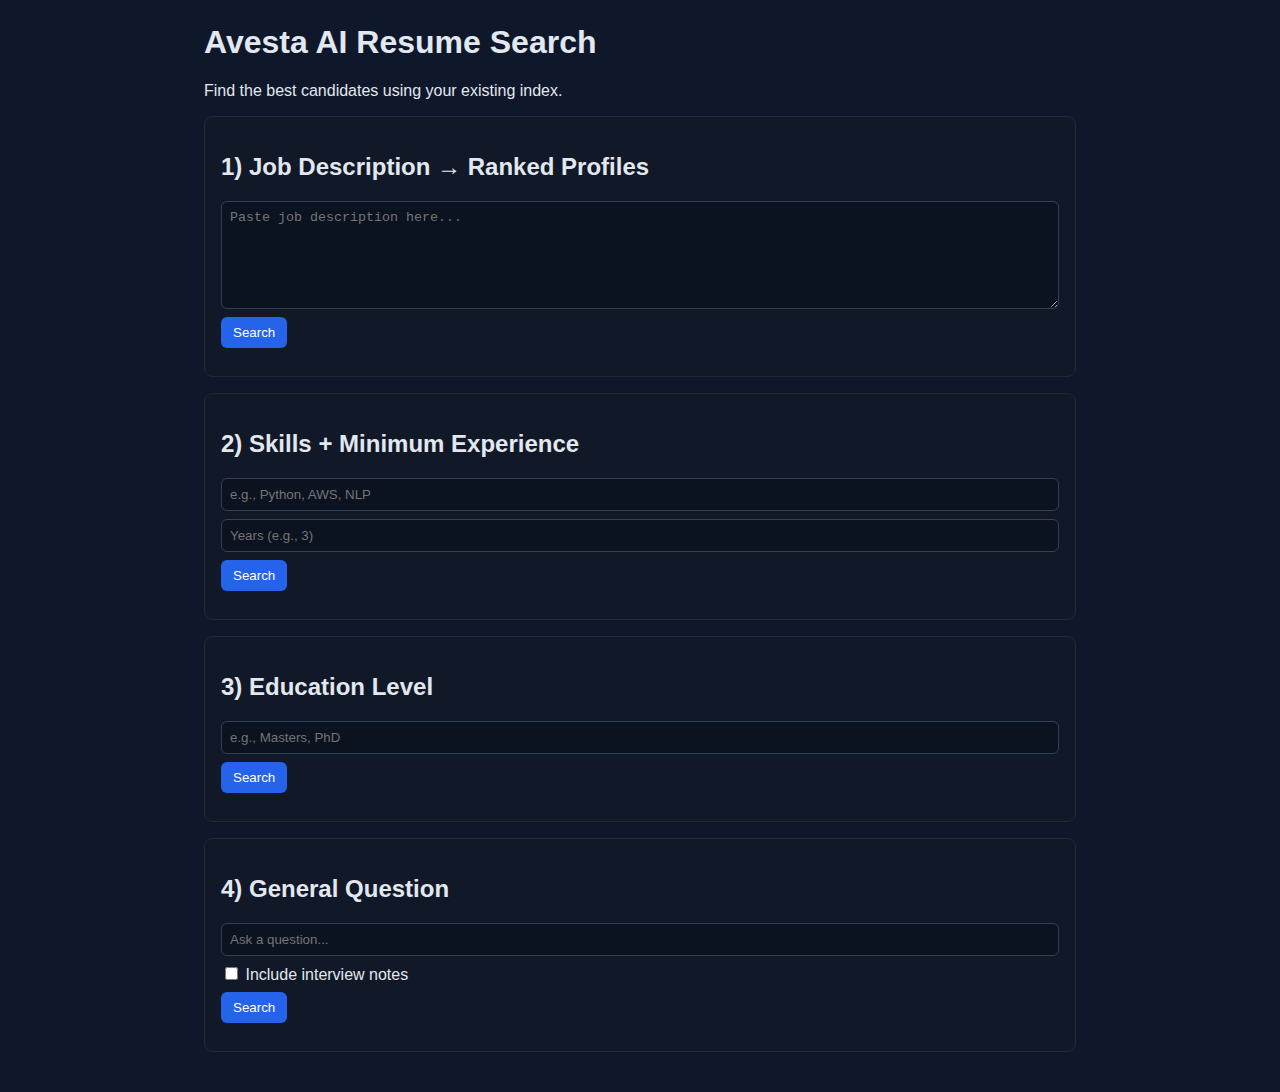
<file: templates/index.html>
<!DOCTYPE html>
<html lang="en">
<head>
    <meta charset="UTF-8" />
    <meta name="viewport" content="width=device-width, initial-scale=1.0" />
    <title>Avesta AI Resume Search</title>
    <link rel="stylesheet" href="/static/styles.css" />
</head>
<body>
    <div class="container">
        <h1>Avesta AI Resume Search</h1>
        <p>Find the best candidates using your existing index.</p>

        <section class="card">
            <h2>1) Job Description → Ranked Profiles</h2>
            <form id="form-jd">
                <textarea name="jd" rows="6" placeholder="Paste job description here..."></textarea>
                <button type="submit">Search</button>
            </form>
            <div id="jd-results" class="results"></div>
        </section>

        <section class="card">
            <h2>2) Skills + Minimum Experience</h2>
            <form id="form-skills">
                <input name="skills" type="text" placeholder="e.g., Python, AWS, NLP" />
                <input name="years" type="number" min="0" placeholder="Years (e.g., 3)" />
                <button type="submit">Search</button>
            </form>
            <div id="skills-results" class="results"></div>
        </section>

        <section class="card">
            <h2>3) Education Level</h2>
            <form id="form-edu">
                <input name="levels" type="text" placeholder="e.g., Masters, PhD" />
                <button type="submit">Search</button>
            </form>
            <div id="edu-results" class="results"></div>
        </section>

        <section class="card">
            <h2>4) General Question</h2>
            <form id="form-general">
                <input name="q" type="text" placeholder="Ask a question..." />
                <label><input type="checkbox" name="include_notes" value="y" /> Include interview notes</label>
                <button type="submit">Search</button>
            </form>
            <div id="general-results" class="results"></div>
        </section>
    </div>

    <script>
        async function postForm(url, form) {
            const formData = new FormData(form);
            const res = await fetch(url, { method: 'POST', body: formData });
            return await res.json();
        }

        function renderResults(el, data, showScore=false) {
            const items = data.results || [];
            if (!items.length) { el.innerHTML = '<p>No results.</p>'; return; }
            el.innerHTML = items.map((r, idx) => `
                <div class="result-item">
                    <div class="result-header"><strong>${idx+1}. ${r.name || r.id}</strong></div>
                    <div class="result-actions">
                        ${r.resume ? `<a href="/resume/${encodeURIComponent(r.resume)}" target="_blank">Open resume</a>` : `<span>Original resume not found</span>`}
                    </div>
                </div>
            `).join('');
        }

        document.getElementById('form-jd').addEventListener('submit', async (e) => {
            e.preventDefault();
            const data = await postForm('/api/search/jd', e.target);
            renderResults(document.getElementById('jd-results'), data);
        });

        document.getElementById('form-skills').addEventListener('submit', async (e) => {
            e.preventDefault();
            const data = await postForm('/api/search/skills', e.target);
            renderResults(document.getElementById('skills-results'), data, true);
        });

        document.getElementById('form-edu').addEventListener('submit', async (e) => {
            e.preventDefault();
            const data = await postForm('/api/search/education', e.target);
            renderResults(document.getElementById('edu-results'), data, true);
        });

        document.getElementById('form-general').addEventListener('submit', async (e) => {
            e.preventDefault();
            const form = e.target;
            // checkbox value as 'y' or not
            if (form.include_notes && form.include_notes.checked) {
                form.include_notes.value = 'y';
            }
            const data = await postForm('/api/search/general', form);
            renderResults(document.getElementById('general-results'), data);
        });
    </script>
</body>
</html>
</file>
<file: static/styles.css>
* { box-sizing: border-box; }
body { font-family: Arial, Helvetica, sans-serif; margin: 0; padding: 0; background: #0f172a; color: #e2e8f0; }
.container { max-width: 920px; margin: 0 auto; padding: 24px; }
h1 { margin-top: 0; }
.card { background: #111827; border: 1px solid #1f2937; border-radius: 8px; padding: 16px; margin-bottom: 16px; }
form { display: grid; gap: 8px; }
textarea, input[type="text"], input[type="number"] { width: 100%; padding: 8px; border-radius: 6px; border: 1px solid #334155; background: #0b1220; color: #e2e8f0; }
button { width: fit-content; padding: 8px 12px; border: none; background: #2563eb; color: white; border-radius: 6px; cursor: pointer; }
button:hover { background: #1d4ed8; }
.results { margin-top: 12px; display: grid; gap: 10px; }
.result-item { background: #0b1220; border: 1px solid #263246; padding: 10px; border-radius: 6px; }
.result-header { margin-bottom: 6px; }
.result-preview { color: #94a3b8; margin-bottom: 6px; }
.result-actions a { color: #22d3ee; text-decoration: none; }
.result-actions a:hover { text-decoration: underline; }
</file>
